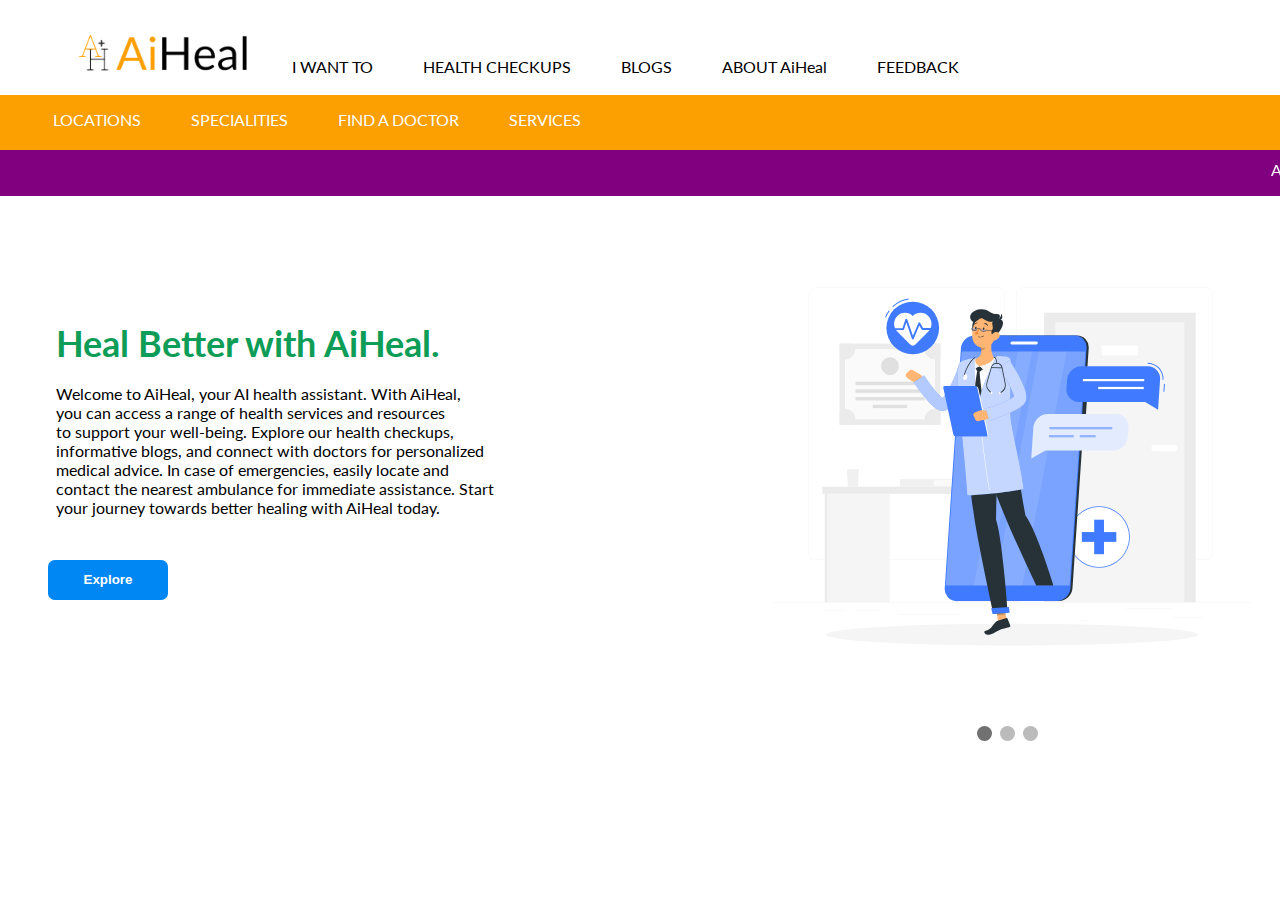
<file: index.html>
<html>

  <head>

    <title>AiHeal: It's Healthrific here!</title>
    <meta charset="utf-8">

    <link rel="stylesheet" href="styles.css">
    
    <!-- Favicon -->
    <link rel="apple-touch-icon" sizes="180x180" href="/apple-touch-icon.png">
    <link rel="icon" type="image/png" sizes="32x32" href="/favicon-32x32.png">
    <link rel="icon" type="image/png" sizes="16x16" href="/favicon-16x16.png">
    <link rel="manifest" href="/site.webmanifest">

    <!-- Fonts -->
    <link rel="preconnect" href="https://fonts.googleapis.com">
    <link rel="preconnect" href="https://fonts.gstatic.com" crossorigin>
    <link href="https://fonts.googleapis.com/css2?family=Lato&display=swap" rel="stylesheet">

    <!-- Icons -->
    <link rel="stylesheet" href="https://fonts.googleapis.com/css2?family=Material+Symbols+Outlined:opsz,wght,FILL,GRAD@24,400,0,0" />
    </head>

  <body>
          <a href="https://aiheal.github.io/"><img src="logo_with_text.png" height="40px" alt="Logo" id="main-logo"></a>

          <span class="navbar">I WANT TO</span>
          <span class="navbar">HEALTH CHECKUPS</span>
          <a style="text-decoration: none; color: black" href="https://aiheal.github.io/blogs.html"><span class="navbar">BLOGS</span></a>
          <a style="text-decoration: none; color: black" href="https://aiheal.github.io/about.html"><span class="navbar">ABOUT AiHeal</span></a>
          <a style="text-decoration: none; color: black" href="https://aiheal.github.io/feedback.html"><span class="navbar">FEEDBACK</span></a>

          <br><br>
          
          <div class="header">

            <a style="text-decoration: none; color: white" href="https://aiheal.github.io/hospitals.html"><span class="navbar2">LOCATIONS</span></a>
            <span class="navbar2">SPECIALITIES</span>
            <span class="navbar2">FIND A DOCTOR</span>
            <span class="navbar2">SERVICES</span>
            
          </div>

          <marquee id="warning" width="104%" direction="left" height="26px">AiHeal representatives do not seek any advance payment over the phone/email for doctor appointments or
        any medical services. If you receive any such call, SMS or email, please report it immediately.</marquee>

        <br><br>

          <pre style="margin-left: 3em; font-family: 'Lato', sans-serif; display: inline-block"><span style="display: inline-block; font-size: 2.25em; font-weight: bold; margin-top: 2.5em; color: rgb(13, 157, 87);">Heal Better with AiHeal.</span>
<span style="display: inline-block; font-size: 1em;">
Welcome to AiHeal, your AI health assistant. With AiHeal, 
you can access a range of health services and resources 
to support your well-being. Explore our health checkups, 
informative blogs, and connect with doctors for personalized 
medical advice. In case of emergencies, easily locate and 
contact the nearest ambulance for immediate assistance. Start 
your journey towards better healing with AiHeal today.</span></pre>
  
          <div class="mySlides fade doc_img">
            <img src="illustration_doc.svg">
          </div>
          
          <div class="mySlides fade doc_img">
            <img src="illustration_doc2.svg">
          </div>
          
          <div class="mySlides fade doc_img">
            <img src="illustration_doc3.svg">
          </div>
    
          <br>
      <div style="float: right; margin-right: -18em; margin-top: 12em">
        <span class="dot" onclick="currentSlide(1)"></span> 
        <span class="dot" onclick="currentSlide(2)"></span> 
        <span class="dot" onclick="currentSlide(3)"></span> 
      </div>

    <button class="myButton" style="margin-left: 3em; margin-top: 2em">Explore</button>

      <script>
        let slideIndex = 1;
        showSlides(slideIndex);
        
        function plusSlides(n) {
          showSlides(slideIndex += n);
        }
        
        function currentSlide(n) {
          showSlides(slideIndex = n);
        }
        
        function showSlides(n) {
          let i;
          let slides = document.getElementsByClassName("mySlides");
          let dots = document.getElementsByClassName("dot");
          if (n > slides.length) {slideIndex = 1}    
          if (n < 1) {slideIndex = slides.length}
          for (i = 0; i < slides.length; i++) {
            slides[i].style.display = "none";  
          }
          for (i = 0; i < dots.length; i++) {
            dots[i].className = dots[i].className.replace(" active", "");
          }
          slides[slideIndex-1].style.display = "block";  
          dots[slideIndex-1].className += " active";
        }
  </script>
    
  </body>
  
</html>
</file>
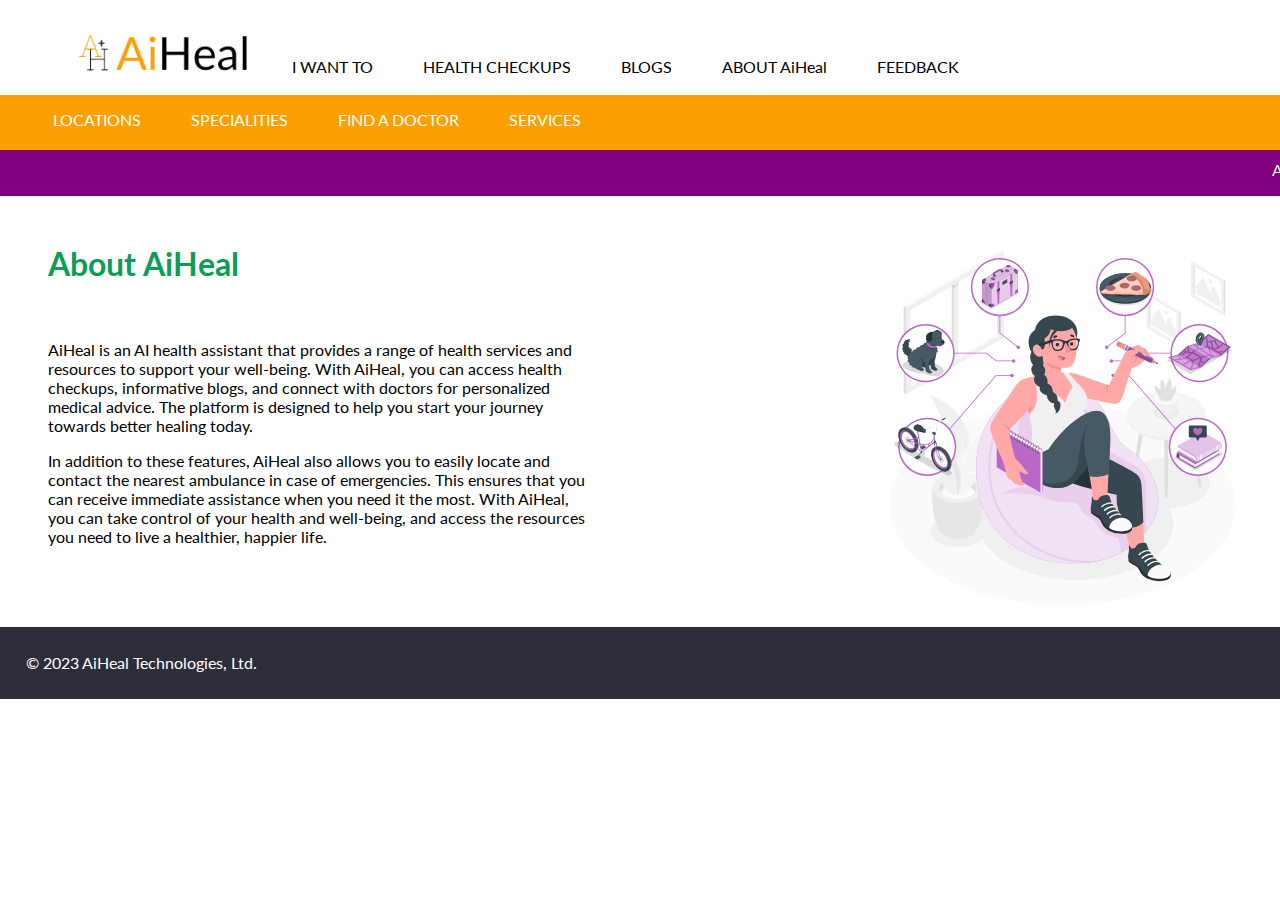
<file: about.html>
<html>

  <head>

    <title>AiHeal: About Us</title>
    <meta charset="utf-8">

    <link rel="stylesheet" href="styles.css">
    
    <!-- Favicon -->
    <link rel="apple-touch-icon" sizes="180x180" href="/apple-touch-icon.png">
    <link rel="icon" type="image/png" sizes="32x32" href="/favicon-32x32.png">
    <link rel="icon" type="image/png" sizes="16x16" href="/favicon-16x16.png">
    <link rel="manifest" href="/site.webmanifest">

    <!-- Fonts -->
    <link rel="preconnect" href="https://fonts.googleapis.com">
    <link rel="preconnect" href="https://fonts.gstatic.com" crossorigin>
    <link href="https://fonts.googleapis.com/css2?family=Lato&display=swap" rel="stylesheet">

    <!-- Icons -->
    <link rel="stylesheet" href="https://fonts.googleapis.com/css2?family=Material+Symbols+Outlined:opsz,wght,FILL,GRAD@24,400,0,0" />
    </head>

  <body>
          <a href="https://aiheal.github.io/"><img src="logo_with_text.png" height="40px" alt="Logo" id="main-logo"></a>

          <span class="navbar">I WANT TO</span>
          <span class="navbar">HEALTH CHECKUPS</span>
          <a style="text-decoration: none; color: black" href="https://aiheal.github.io/blogs.html"><span class="navbar">BLOGS</span></a>
          <a style="text-decoration: none; color: black" href="https://aiheal.github.io/about.html"><span class="navbar">ABOUT AiHeal</span></a>
          <a style="text-decoration: none; color: black" href="https://aiheal.github.io/feedback.html"><span class="navbar">FEEDBACK</span></a>

          <br><br>
          
          <div class="header">

            <a style="text-decoration: none; color: white" href="https://aiheal.github.io/hospitals.html"><span class="navbar2">LOCATIONS</span></a>
            <span class="navbar2">SPECIALITIES</span>
            <span class="navbar2">FIND A DOCTOR</span>
            <span class="navbar2">SERVICES</span>
            
          </div>

          <marquee id="warning" width="104%" direction="left" height="26px">AiHeal representatives do not seek any advance payment over the phone/email for doctor appointments or
        any medical services. If you receive any such call, SMS or email, please report it immediately.</marquee>

        <br><br>

       <img src="about.svg" width="30%" style="float: right; margin: 20px; display: inline-block">

    <div style="padding: 8px; margin-left: 2em">

        <h1 style="color: rgb(13, 157, 87)">About AiHeal</h1>

        <br>

        <div style="width: 45%">

        <p>AiHeal is an AI health assistant that provides a range of health services and resources to support your well-being. With AiHeal, you can access health checkups, informative blogs, and connect with doctors for personalized medical advice. 
          The platform is designed to help you start your journey towards better healing today.</p>
        <p>In addition to these features, AiHeal also allows you to easily locate and contact the nearest ambulance in case of emergencies. This ensures that you can receive immediate assistance when you need it the most. With AiHeal, you can take control of your health and well-being, and access the resources you need to live a healthier, happier life.</p>

        </div>

      </div>

       <br><br><br>

        <footer>

          &copy; 2023 AiHeal Technologies, Ltd.
          
        </footer>
    
  </body>
  
</html>
</file>
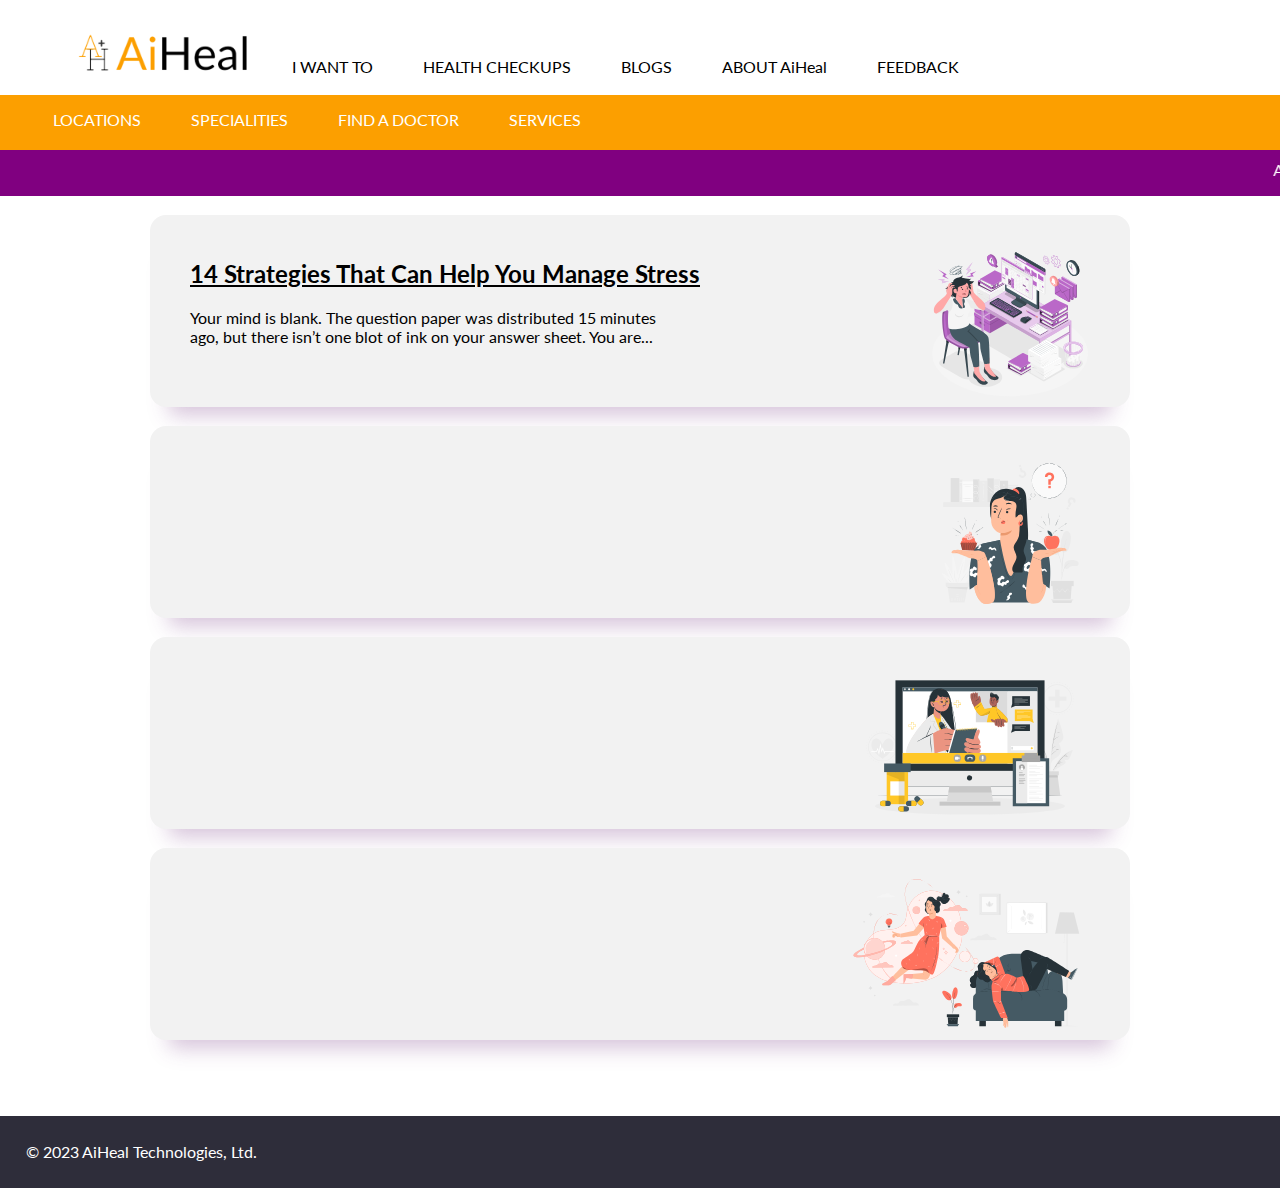
<file: blogs.html>
<html>

  <head>

    <title>AiHeal: Blogs</title>
    <meta charset="utf-8">

    <link rel="stylesheet" href="styles.css">
    
    <!-- Favicon -->
    <link rel="apple-touch-icon" sizes="180x180" href="/apple-touch-icon.png">
    <link rel="icon" type="image/png" sizes="32x32" href="/favicon-32x32.png">
    <link rel="icon" type="image/png" sizes="16x16" href="/favicon-16x16.png">
    <link rel="manifest" href="/site.webmanifest">

    <!-- Fonts -->
    <link rel="preconnect" href="https://fonts.googleapis.com">
    <link rel="preconnect" href="https://fonts.gstatic.com" crossorigin>
    <link href="https://fonts.googleapis.com/css2?family=Lato&display=swap" rel="stylesheet">

    <!-- Icons -->
    <link rel="stylesheet" href="https://fonts.googleapis.com/css2?family=Material+Symbols+Outlined:opsz,wght,FILL,GRAD@24,400,0,0" />
    </head>

  <body>
          <a href="https://aiheal.github.io/"><img src="logo_with_text.png" height="40px" alt="Logo" id="main-logo"></a>

          <span class="navbar">I WANT TO</span>
          <span class="navbar">HEALTH CHECKUPS</span>
          <a style="text-decoration: none; color: black" href="https://aiheal.github.io/blogs.html"><span class="navbar">BLOGS</span></a>
          <a style="text-decoration: none; color: black" href="https://aiheal.github.io/about.html"><span class="navbar">ABOUT AiHeal</span></a>
          <a style="text-decoration: none; color: black" href="https://aiheal.github.io/feedback.html"><span class="navbar">FEEDBACK</span></a>

          <br><br>
          
          <div class="header">

            <a style="text-decoration: none; color: white" href="https://aiheal.github.io/hospitals.html"><span class="navbar2">LOCATIONS</span></a>
            <span class="navbar2">SPECIALITIES</span>
            <span class="navbar2">FIND A DOCTOR</span>
            <span class="navbar2">SERVICES</span>
            
          </div>

          <marquee id="warning" width="104%" direction="left" height="26px">AiHeal representatives do not seek any advance payment over the phone/email for doctor appointments or
        any medical services. If you receive any such call, SMS or email, please report it immediately.</marquee>

        <br><br>

        <div class="centerdiv" style="width: 75%; height: 10em; padding: 16px">

          <img class="blogpic" src="stressblog.svg">

          <div style="margin-left: 1em; padding: 8px;">
          <h2 style="text-decoration: underline">14 Strategies That Can Help You Manage Stress</h2>
          <p>Your mind is blank. The question paper was distributed 15 minutes<br> ago, but there isn’t one blot of ink on your answer sheet. You are...</p>
          </div>
          
        </div>
        <br>
        <div class="centerdiv" style="width: 75%; height: 10em; padding: 16px">

          <img class="blogpic" src="nutritionblog.svg">
          
        </div>
        <br>
        <div class="centerdiv" style="width: 75%; height: 10em; padding: 16px">

          <img class="blogpic" src="consultationsblog.svg">
          
        </div>
        <br>
        <div class="centerdiv" style="width: 75%; height: 10em; padding: 16px">

          <img class="blogpic" src="sleepblog.svg">
          
        </div>
        <br>

        <br><br><br>

        <footer>

          &copy; 2023 AiHeal Technologies, Ltd.
          
        </footer>

  </body>
</html>
</file>
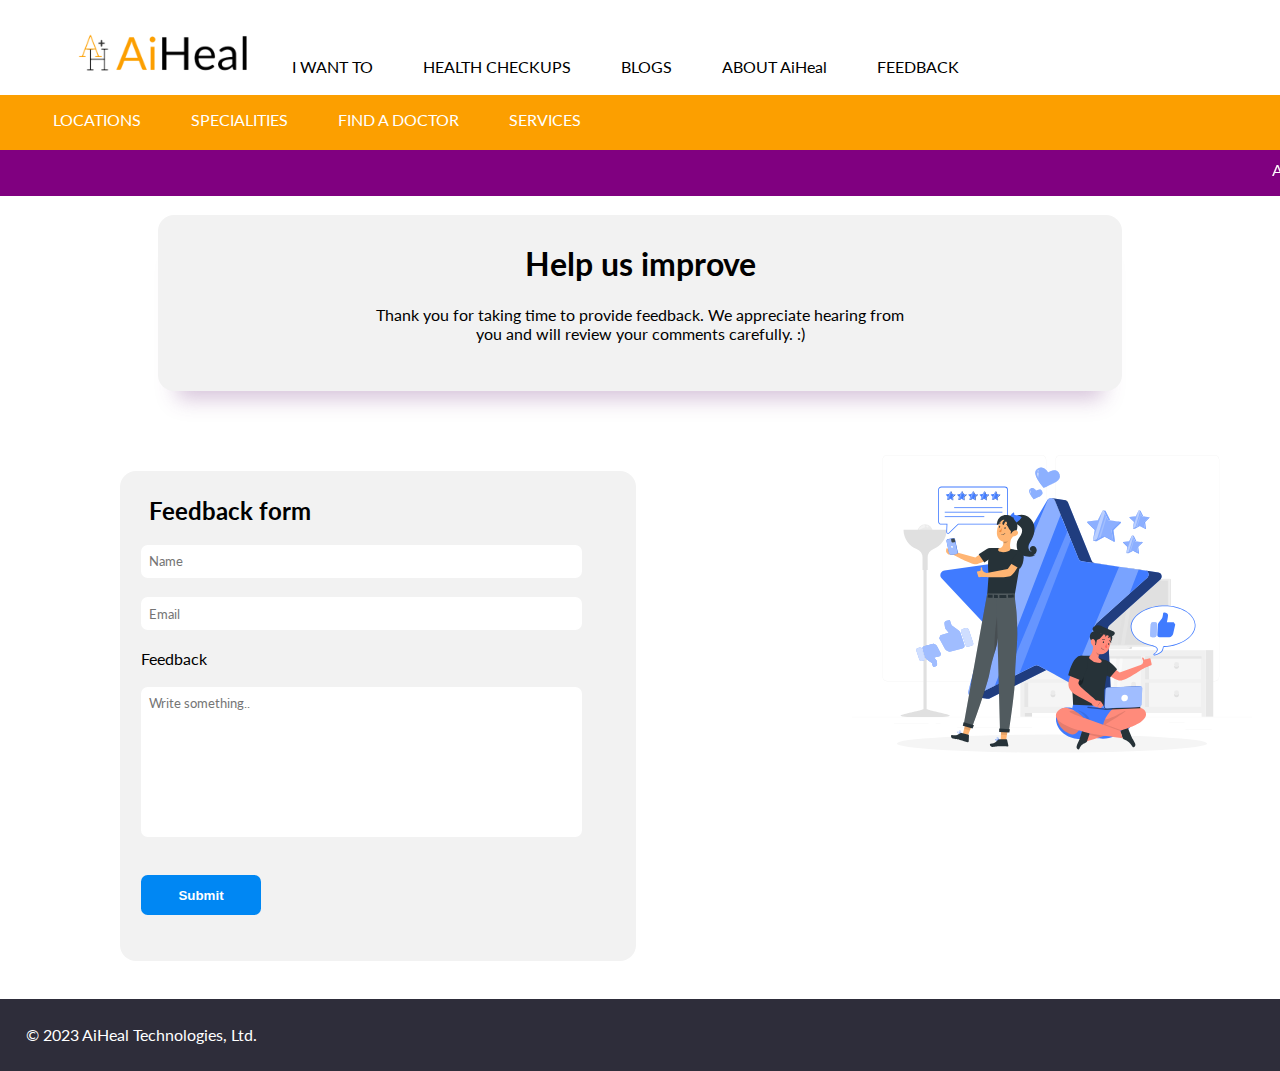
<file: feedback.html>
<html>

  <head>

    <title>AiHeal: Feedback Form</title>
    <meta charset="utf-8">

    <link rel="stylesheet" href="styles.css">
    
    <!-- Favicon -->
    <link rel="apple-touch-icon" sizes="180x180" href="/apple-touch-icon.png">
    <link rel="icon" type="image/png" sizes="32x32" href="/favicon-32x32.png">
    <link rel="icon" type="image/png" sizes="16x16" href="/favicon-16x16.png">
    <link rel="manifest" href="/site.webmanifest">

    <!-- Fonts -->
    <link rel="preconnect" href="https://fonts.googleapis.com">
    <link rel="preconnect" href="https://fonts.gstatic.com" crossorigin>
    <link href="https://fonts.googleapis.com/css2?family=Lato&display=swap" rel="stylesheet">

    <!-- Icons -->
    <link rel="stylesheet" href="https://fonts.googleapis.com/css2?family=Material+Symbols+Outlined:opsz,wght,FILL,GRAD@24,400,0,0" />
    </head>

  <body>
          <a href="https://aiheal.github.io/"><img src="logo_with_text.png" height="40px" alt="Logo" id="main-logo"></a>

          <span class="navbar">I WANT TO</span>
          <span class="navbar">HEALTH CHECKUPS</span>
          <a style="text-decoration: none; color: black" href="https://aiheal.github.io/blogs.html"><span class="navbar">BLOGS</span></a>
          <a style="text-decoration: none; color: black" href="https://aiheal.github.io/about.html"><span class="navbar">ABOUT AiHeal</span></a>
          <a style="text-decoration: none; color: black" href="https://aiheal.github.io/feedback.html"><span class="navbar">FEEDBACK</span></a>

          <br><br>
          
          <div class="header">

            <a style="text-decoration: none; color: black" href="https://aiheal.github.io/hospitals.html"><span class="navbar2">LOCATIONS</span></a>
            <span class="navbar2">SPECIALITIES</span>
            <span class="navbar2">FIND A DOCTOR</span>
            <span class="navbar2">SERVICES</span>
            
          </div>

          <marquee id="warning" width="104%" direction="left" height="26px">AiHeal representatives do not seek any advance payment over the phone/email for doctor appointments or
        any medical services. If you receive any such call, SMS or email, please report it immediately.</marquee>

        <br><br>

        <div class="centerdiv" style="width: 75%; height: 10em; text-align: center">

          <h1>Help us improve</h1>
          <p>Thank you for taking time to provide feedback. We appreciate hearing from<br>you and will review your comments carefully. :)</p>
          
        </div>

        <img src="feedback.svg" style="width: 25em; margin: 20px; float: right; display: inline-block">

        <div style="background: #f2f2f2; width: 40%; height: 30em; margin-left: 7em; margin-top: 5em; display: inline-block; border-radius: 1em; padding: 5px">

          <h2 style="margin-left: 1em">Feedback form</h2>

          <form style="margin-left: 1em">
            <input class="form_element" style = "display:block" type="text" id="yourname" name="yourname" placeholder="Name">

            <br>
        
            <input class="form_element" style = "display:block" type="email" id="email" name="email" placeholder="Email">

            <br>
        
            <label style = "display:block" for="feedback">Feedback</label>

            <br>
            <textarea class="form_element" style = "display:block; height: 150px; resize: none" id="feedback" name="feedback" placeholder="Write something.." style="height:200px"></textarea>

            <br><br>
            
            <input class="myButton" type="submit" value="Submit">
          </form>
          
        </div>

      <br><br><br>

        <footer>

          &copy; 2023 AiHeal Technologies, Ltd.
          
        </footer>

  </body>
  
</html>
</file>
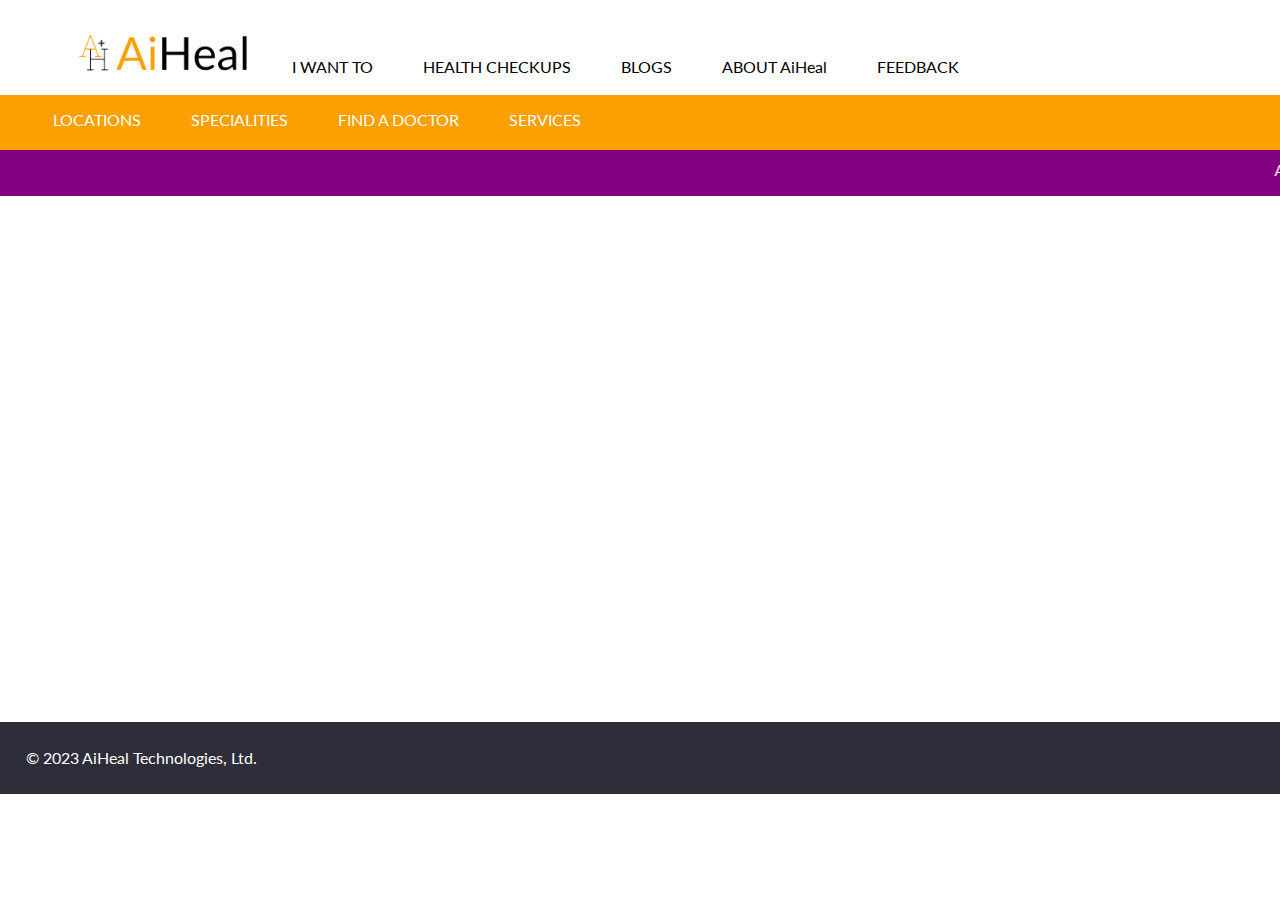
<file: hospitals.html>
<html>

  <head>

    <title>AiHeal: Hospitals Near Me</title>
    <meta charset="utf-8">

    <link rel="stylesheet" href="styles.css">
    
    <!-- Favicon -->
    <link rel="apple-touch-icon" sizes="180x180" href="/apple-touch-icon.png">
    <link rel="icon" type="image/png" sizes="32x32" href="/favicon-32x32.png">
    <link rel="icon" type="image/png" sizes="16x16" href="/favicon-16x16.png">
    <link rel="manifest" href="/site.webmanifest">

    <!-- Fonts -->
    <link rel="preconnect" href="https://fonts.googleapis.com">
    <link rel="preconnect" href="https://fonts.gstatic.com" crossorigin>
    <link href="https://fonts.googleapis.com/css2?family=Lato&display=swap" rel="stylesheet">

    <!-- Icons -->
    <link rel="stylesheet" href="https://fonts.googleapis.com/css2?family=Material+Symbols+Outlined:opsz,wght,FILL,GRAD@24,400,0,0" />
    </head>

  <body>
          <a href="https://aiheal.github.io/"><img src="logo_with_text.png" height="40px" alt="Logo" id="main-logo"></a>

          <span class="navbar">I WANT TO</span>
          <span class="navbar">HEALTH CHECKUPS</span>
          <a style="text-decoration: none; color: black" href="https://aiheal.github.io/blogs.html"><span class="navbar">BLOGS</span></a>
          <a style="text-decoration: none; color: black" href="https://aiheal.github.io/about.html"><span class="navbar">ABOUT AiHeal</span></a>
          <a style="text-decoration: none; color: black" href="https://aiheal.github.io/feedback.html"><span class="navbar">FEEDBACK</span></a>

          <br><br>
          
          <div class="header">

            <a style="text-decoration: none; color: white" href="https://aiheal.github.io/hospitals.html"><span class="navbar2">LOCATIONS</span></a>
            <span class="navbar2">SPECIALITIES</span>
            <span class="navbar2">FIND A DOCTOR</span>
            <span class="navbar2">SERVICES</span>
            
          </div>

          <marquee id="warning" width="104%" direction="left" height="26px">AiHeal representatives do not seek any advance payment over the phone/email for doctor appointments or
        any medical services. If you receive any such call, SMS or email, please report it immediately.</marquee>

        <br><br>

        <div style="margin-left: 1.5em;">
        <iframe src="https://www.google.com/maps/embed?pb=!1m16!1m12!1m3!1d119756.1405509133!2d85.72226651586166!3d20.28455755731972!2m3!1f0!2f0!3f0!3m2!1i1024!2i768!4f13.1!2m1!1shospitals!5e0!3m2!1sen!2sin!4v1698559202174!5m2!1sen!2sin" width="1200" height="450" style="border:0;" allowfullscreen="" loading="lazy" referrerpolicy="no-referrer-when-downgrade"></iframe>
        </div>
        <br><br><br>

        <footer>

          &copy; 2023 AiHeal Technologies, Ltd.
          
        </footer>
    
  </body>

</html>
</file>
<file: styles.css>
body {
        font-family: 'Lato', sans-serif;
        overflow-x: hidden;
      }

      #main-logo {
        margin-left: 70px;
        margin-top: 25px;
        cursor: pointer;
        -webkit-user-select: none;
        -ms-user-select: none;
        user-select: none;
      }

      .navbar {
        cursor: pointer;
        padding: 8px;
        margin-left: 30px;
        border-radius: 20px;
        -webkit-user-select: none;
        -ms-user-select: none;
        user-select: none;
        transition: 0.3s;
      }

	::-webkit-scrollbar {
                width: 10px;
            }
            ::-webkit-scrollbar-track {
                background:rgb(255, 255, 255);
            }
            ::-webkit-scrollbar-thumb:hover {
                background:rgb(19, 191, 105);
            }
            ::-webkit-scrollbar-thumb {
                background:rgb(13, 157, 87);
            }

      .navbar:hover {
        background:#fc9f00;
      }
      .navbar2 {
        cursor: pointer;
        color: white;
        padding: 8px;
        margin-left: 30px;
        border-radius: 20px;
        -webkit-user-select: none;
        -ms-user-select: none;
        user-select: none;
        transition: 0.3s;
      }

      .navbar2:hover {
        background:#ffffff;
        color: #fc9f00;
      }

      #warning {
        margin-left: -8px;
        padding: 10px;
        color: white;
        background: #800080;
      }

      .header {
        background: #fc9f00;
        padding:15px;
        height:25px;
        margin-left: -8px;
        width:103%;
      }

      .doc_img {
        width: 30em;
        float: right;
        margin: 20px;
      }

      .dot {
        cursor: pointer;
        height: 15px;
        width: 15px;
        margin: 0 2px;
        background-color: #bbb;
        border-radius: 50%;
        display: inline-block;
        transition: background-color 0.6s ease;
      }
      
      .active, .dot:hover {
        background-color: #717171;
      }
      
      /* Fading animation */
      .fade {
        animation-name: fade;
        animation-duration: 1.5s;
      }
      
      @keyframes fade {
        from {opacity: .4} 
        to {opacity: 1}
      }

      .myButton {
          width: 9em;
          cursor: pointer;
          height: 3em;
          border: none;
          border-radius: 0.5em;
          color: white;
          font-weight: bold;
          background: #0087f3;
          transition: 0.3s;
      }

	.myButton:hover {
		background: #0271cc;
	}

	.centerdiv {
		background: #f2f2f2;
		border-radius: 1em;
		box-shadow: 0 27px 20px -19px rgb(122 62 134 / 31%);
		margin: auto;
		padding: 8px;
	}

	.form_element {
		width: 90%; 
		height: 2.5em; 
		border: none; 
		border-radius: 0.5em; 
		padding: 8px;
		font-family: 'Lato', sans-serif;
	}

	footer {
		    color: white;
		    margin-left: -8px;
		    padding: 26px;
		    margin-bottom: -8px;
		    width: 100%;
		    height: 20px;
		    background: #2e2d3a;
	}

	.blogpic {
		float: right;
		height: 10em;
		display: inline-block;
		margin: 10px;
		margin-right: 24px;
	}
</file>
